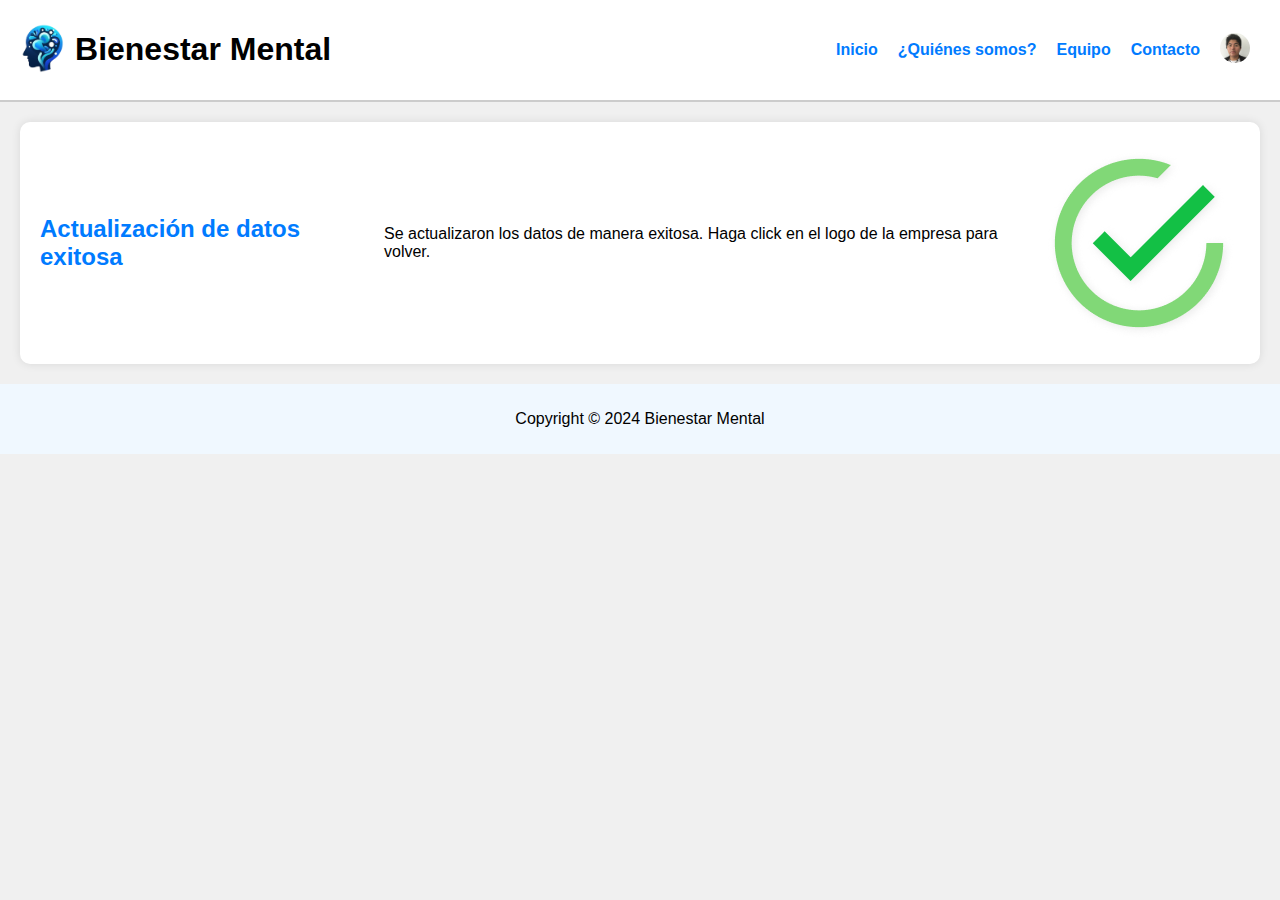
<file: LandingPage/AppBienestarMental/ActualizarDatos.html>
<!DOCTYPE html>
<html>
<head>
    <meta charset="UTF-8">
    <title>Confirmación - Bienestar Mental</title>
    <link rel="stylesheet" href="../css/StyleActualizarDatos.css">
</head>
<body>
    <header>
        <div class="logo">
            <a href="IniciarSesion-Usuario.html">
                <img src="../img/Branding.jpg" alt="Logo de Bienestar Mental">
            </a>
            <h1>Bienestar Mental</h1>
        </div>
        <nav>
            <ul>
                <li><a href="../index.html">Inicio</a></li>
                <li><a href="../index.html">¿Quiénes somos?</a></li>
                <li><a href="../index.html #Equipo">Equipo</a></li>
                <li><a href="../index.html #Contacto">Contacto</a></li>
                <li><a href="MiPerfil.html"><img src="../img/Gustavo.jpg" alt="Mi Perfil" class="FotoPerfil"></a></li>
            </ul>
        </nav>
    </header>
    <main>
        <section class="ActualizarDatos">
            <h2>Actualización de datos exitosa</h2>
            <p>Se actualizaron los datos de manera exitosa. Haga click en el logo de la empresa para volver. </p>
            <img src="../img/check.jpg" alt="Equipo de trabajo">
        </section>
    </main>
    <footer>
        <p>Copyright &copy; 2024 Bienestar Mental</p>
    </footer>
</body>
</html>
</file>
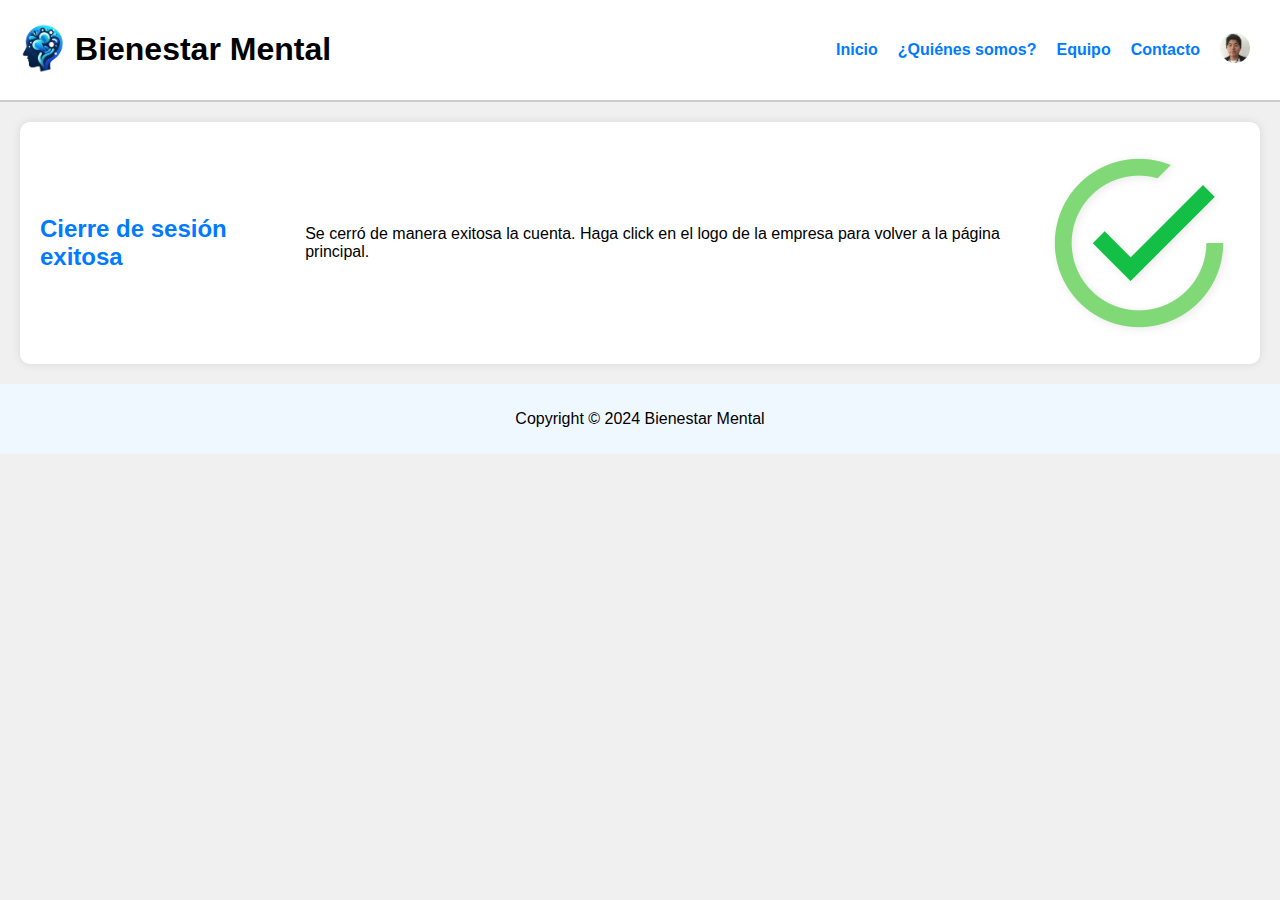
<file: LandingPage/AppBienestarMental/CerrarSesion.html>
<!DOCTYPE html>
<html>
<head>
    <meta charset="UTF-8">
    <title>Confirmación - Bienestar Mental</title>
    <link rel="stylesheet" href="../css/StyleCerrarSesion.css">
</head>
<body>
    <header>
        <div class="logo">
            <a href="IniciarSesion-Usuario.html">
                <img src="../img/Branding.jpg" alt="Logo de Bienestar Mental">
            </a>
            <h1>Bienestar Mental</h1>
        </div>
        <nav>
            <ul>
                <li><a href="../index.html">Inicio</a></li>
                <li><a href="../index.html">¿Quiénes somos?</a></li>
                <li><a href="../index.html #Equipo">Equipo</a></li>
                <li><a href="../index.html #Contacto">Contacto</a></li>
                <li><a href="MiPerfil.html"><img src="../img/Gustavo.jpg" alt="Mi Perfil" class="FotoPerfil"></a></li>
            </ul>
        </nav>
    </header>
    <main>
        <section class="CierreExitoso">
            <h2> Cierre de sesión exitosa</h2>
            <p>Se cerró de manera exitosa la cuenta. Haga click en el logo de la empresa para volver a la página principal. </p>
            <img src="../img/check.jpg" alt="Equipo de trabajo">
        </section>
    </main>
    <footer>
        <p>Copyright &copy; 2024 Bienestar Mental</p>
    </footer>
</body>
</html>
</file>
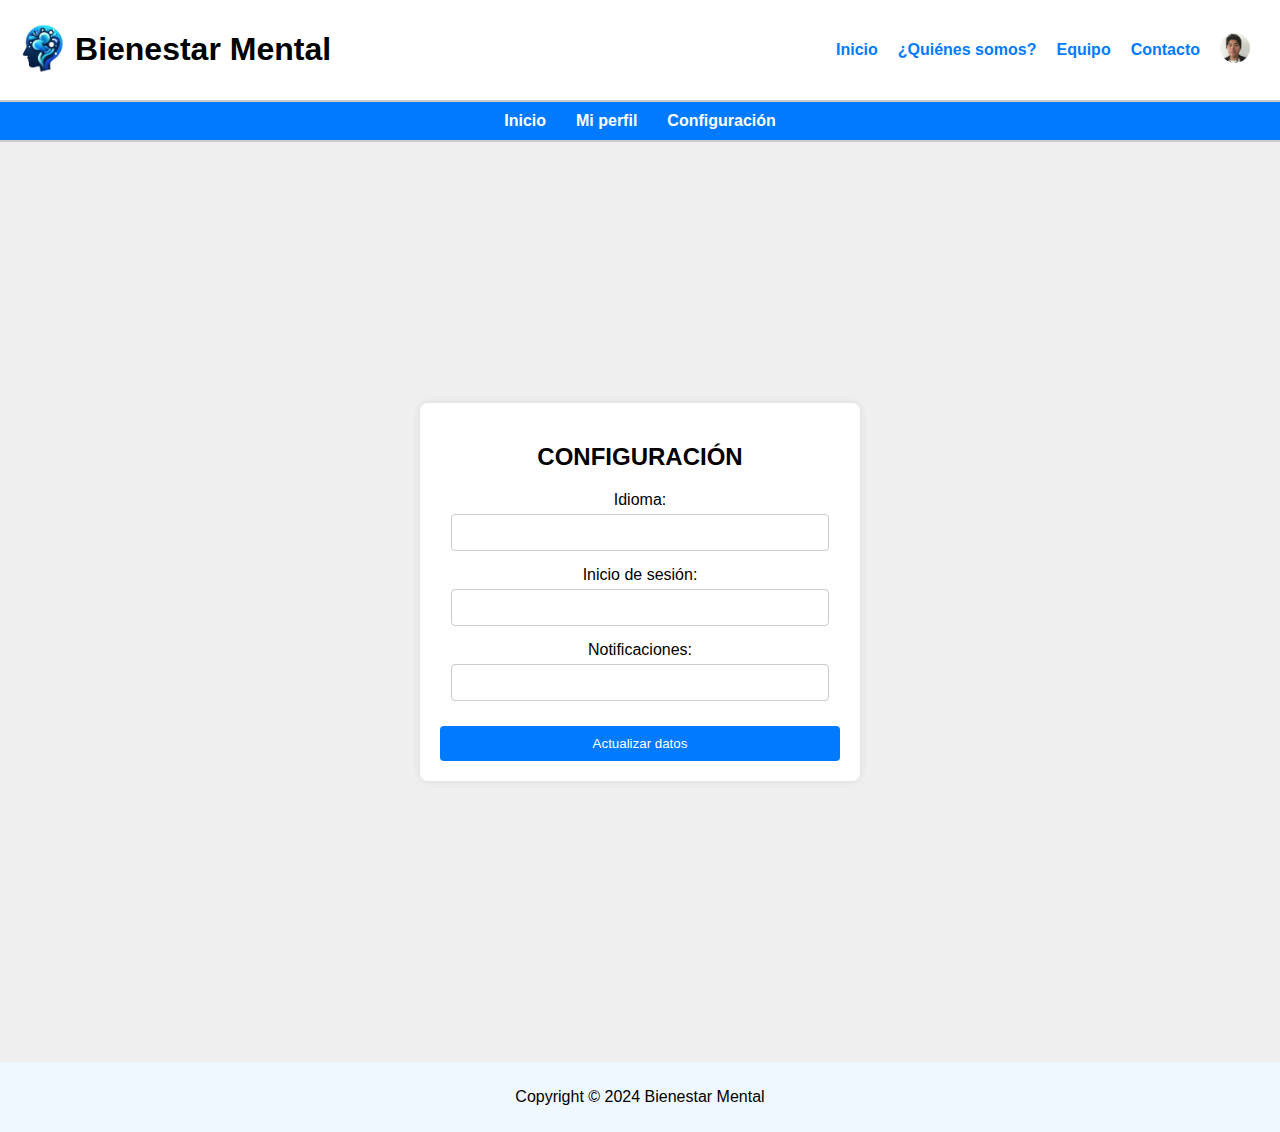
<file: LandingPage/AppBienestarMental/Configuracion.html>
<!DOCTYPE html>
<html>
<head>
    <meta charset="UTF-8">
    <title>Configuración - Bienestar Mental</title>
    <link rel="stylesheet" href="../css/StyleConfiguracion.css">
</head>
<body>
    <header>
        <div class="logo">
            <a href="IniciarSesion-Usuario.html">
                <img src="../img/Branding.jpg" alt="Logo de Bienestar Mental">
            </a>
            <h1>Bienestar Mental</h1>
        </div>
        <nav>
            <ul>
                <li><a href="../index.html">Inicio</a></li>
                <li><a href="../index.html">¿Quiénes somos?</a></li>
                <li><a href="../index.html #Equipo">Equipo</a></li>
                <li><a href="../index.html #Contacto">Contacto</a></li>
                <li><a href="MiPerfil.html"><img src="../img/Gustavo.jpg" alt="Mi Perfil" class="FotoPerfil"></a></li>
            </ul>
        </nav>
    </header>
    <div class="OpcionesCuadro">
        <a href="IniciarSesion-Usuario.html" class="opcion">Inicio</a>
        <a href="MiPerfil.html" class="opcion">Mi perfil</a>
        <a href=".Configuracion.html" class="opcion">Configuración</a>
    </div>
    <main>
        <div class="Diseño">
            <div class="DiseñoCuadro">
                <h2>CONFIGURACIÓN</h2>
                <form action="ActualizarDatos.html" method="get">
                    <div class="DiseñoCuadroInformacion">
                        <label for="Idioma">Idioma:</label>
                        <input type="text" id="idioma" name="idioma">
                    </div>
                    <div class="DiseñoCuadroInformacion">
                        <label for="Inicio de sesión">Inicio de sesión:</label>
                        <input type="text" id="Inicio de sesión" name="Inicio de sesión">
                    </div>
                    <div class="DiseñoCuadroInformacion">
                        <label for="Notificaciones">Notificaciones:</label>
                        <input type="text" id="Notificaciones" name="Notificaciones">
                    </div>
                    <input type="submit" value="Actualizar datos" class="Boton">
                </form>
            </div>
        </div>
    </main>
    <footer>
        <p>Copyright &copy; 2024 Bienestar Mental</p>
    </footer>
</body>
</html>
</file>
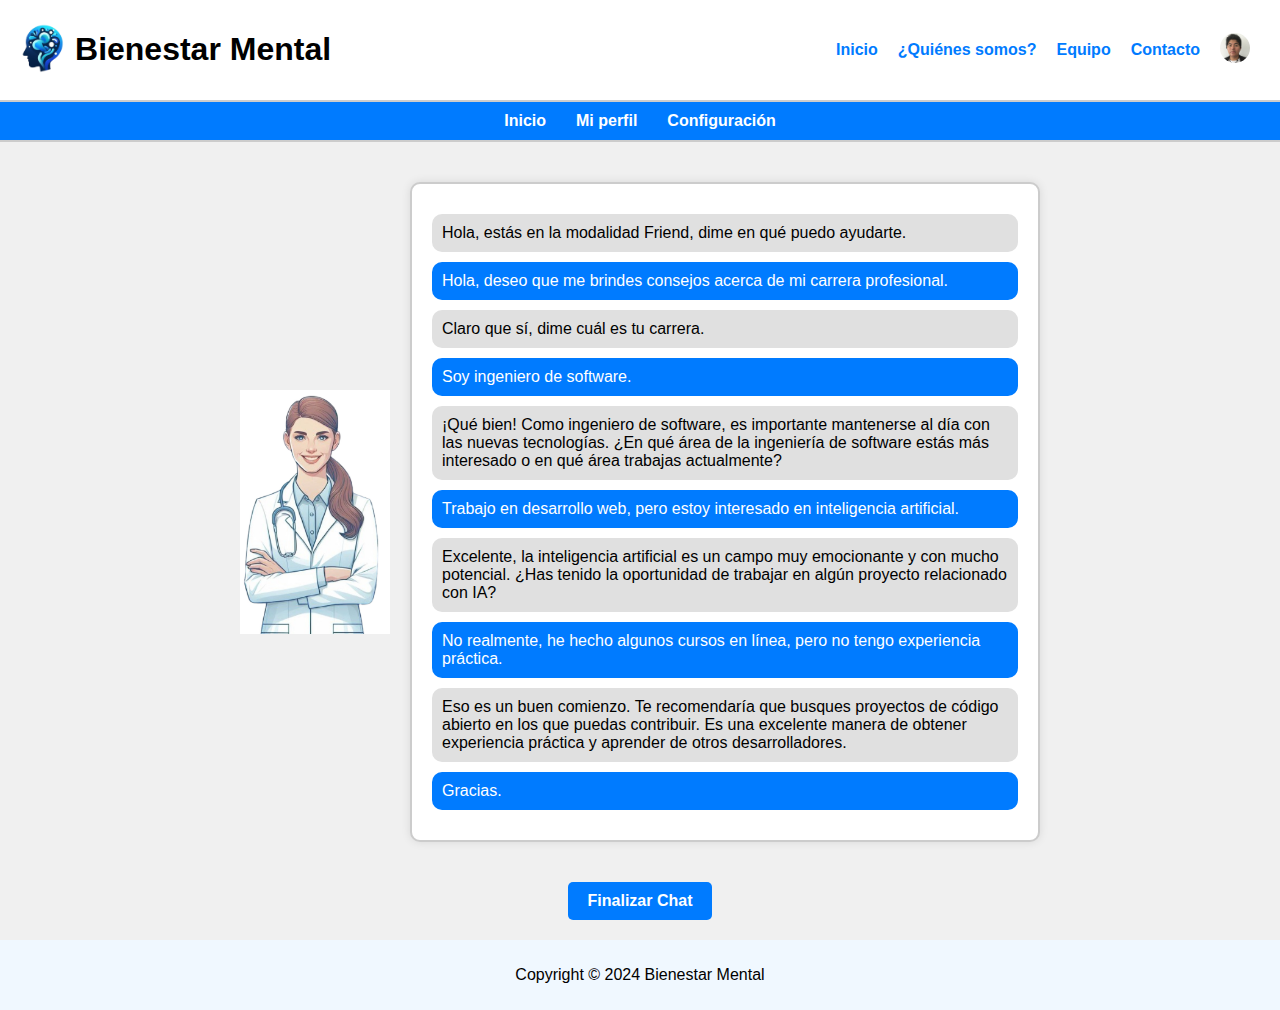
<file: LandingPage/AppBienestarMental/Eleccion-Friend.html>
<!DOCTYPE html>
<html>
<head>
    <meta charset="UTF-8">
    <title>Elección Friend - Bienestar Mental</title>
    <link rel="stylesheet" href="../css/StyleEleccionFriend.css">
</head>
<body>
    <header>
        <div class="logo">
            <a href="IniciarSesion-Usuario.html">
                <img src="../img/Branding.jpg" alt="Logo de Bienestar Mental">
            </a>
            <h1>Bienestar Mental</h1>
        </div>
        <nav>
            <ul>
                <li><a href="../index.html">Inicio</a></li>
                <li><a href="../index.html">¿Quiénes somos?</a></li>
                <li><a href="../index.html #Equipo">Equipo</a></li>
                <li><a href="../index.html #Contacto">Contacto</a></li>
                <li><a href="MiPerfil.html"><img src="../img/Gustavo.jpg" alt="Mi Perfil" class="FotoPerfil"></a></li>
            </ul>
        </nav>
    </header>
    <div class="OpcionesCuadro">
        <a href="IniciarSesion-Usuario.html" class="opcion">Inicio</a>
        <a href="MiPerfil.html" class="opcion">Mi perfil</a>
        <a href="Configuracion.html" class="opcion">Configuración</a>
    </div>
    <div class="ChatCuadro">
        <img src="../img/PsicologaSinMensaje.jpg" alt="Psicologa" class="PsicologaImagen">
        <div class="Chat">
            <div class="Mensajes Psicologa">Hola, estás en la modalidad Friend, dime en qué puedo ayudarte.</div>
            <div class="Mensajes Usuario">Hola, deseo que me brindes consejos acerca de mi carrera profesional.</div>
            <div class="Mensajes Psicologa">Claro que sí, dime cuál es tu carrera.</div>
            <div class="Mensajes Usuario">Soy ingeniero de software.</div>
            <div class="Mensajes Psicologa">¡Qué bien! Como ingeniero de software, es importante mantenerse al día con las nuevas tecnologías. ¿En qué área de la ingeniería de software estás más interesado o en qué área trabajas actualmente?</div>
            <div class="Mensajes Usuario">Trabajo en desarrollo web, pero estoy interesado en inteligencia artificial.</div>
            <div class="Mensajes Psicologa">Excelente, la inteligencia artificial es un campo muy emocionante y con mucho potencial. ¿Has tenido la oportunidad de trabajar en algún proyecto relacionado con IA?</div>
            <div class="Mensajes Usuario">No realmente, he hecho algunos cursos en línea, pero no tengo experiencia práctica.</div>
            <div class="Mensajes Psicologa">Eso es un buen comienzo. Te recomendaría que busques proyectos de código abierto en los que puedas contribuir. Es una excelente manera de obtener experiencia práctica y aprender de otros desarrolladores.</div>
            <div class="Mensajes Usuario">Gracias.</div>
        </div>
    </div>
    <a href="IniciarSesion-Usuario.html" class="Finalizar">Finalizar Chat</a>
    <footer>
        <p>Copyright &copy; 2024 Bienestar Mental</p>
    </footer>
</body>
</html>
</file>
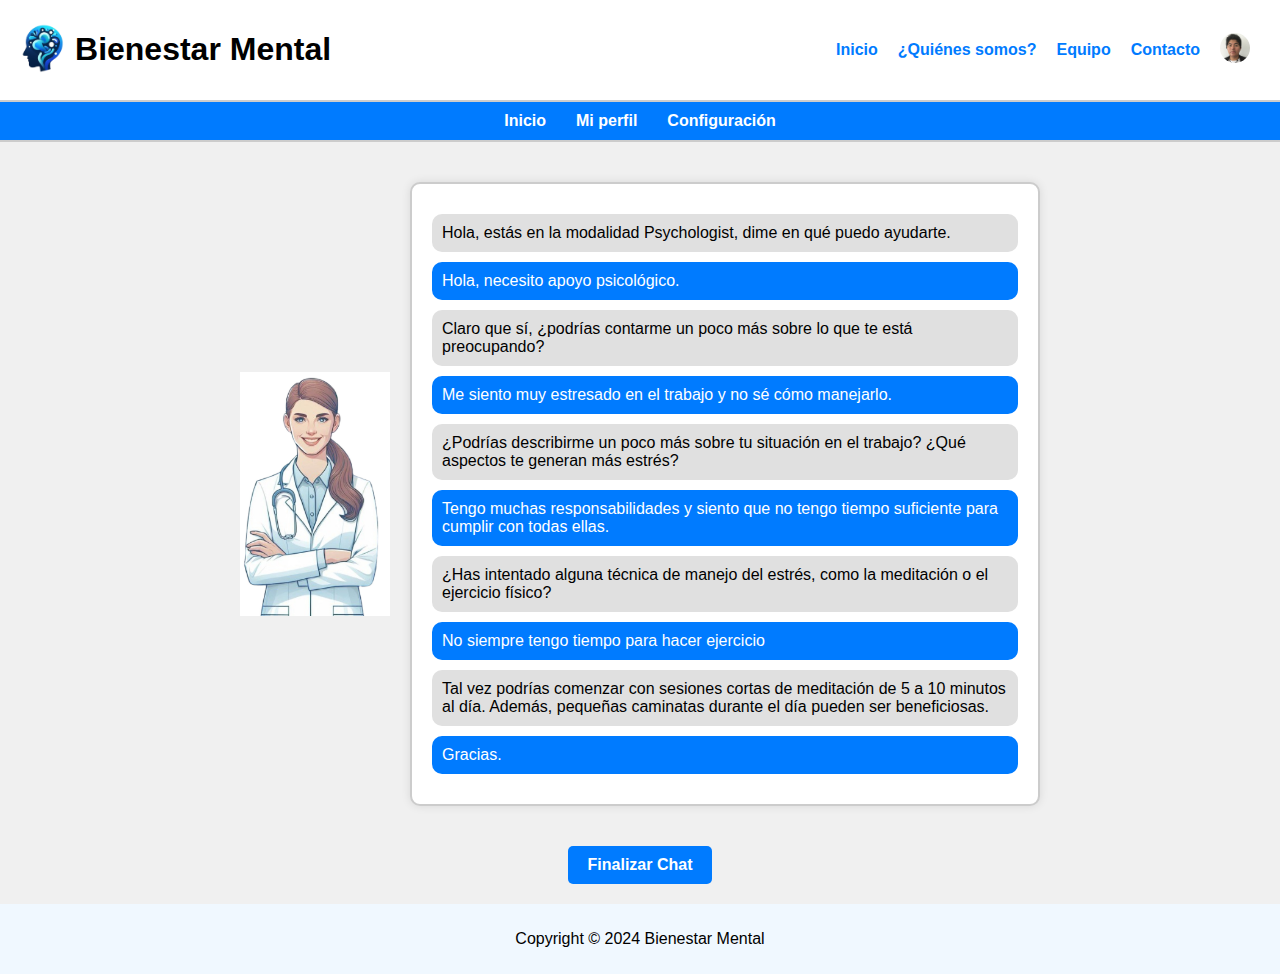
<file: LandingPage/AppBienestarMental/Eleccion-Psychologist.html>
<!DOCTYPE html>
<html>
<head>
    <meta charset="UTF-8">
    <title>Elección Psychologist - Bienestar Mental</title>
    <link rel="stylesheet" href="../css/StylePsychologist.css">
</head>
<body>
    <header>
        <div class="logo">
            <a href="IniciarSesion-Usuario.html">
                <img src="../img/Branding.jpg" alt="Logo de Bienestar Mental">
            </a>
            <h1>Bienestar Mental</h1>
        </div>
        <nav>
            <ul>
                <li><a href="../index.html">Inicio</a></li>
                <li><a href="../index.html">¿Quiénes somos?</a></li>
                <li><a href="../index.html #Equipo">Equipo</a></li>
                <li><a href="../index.html #Contacto">Contacto</a></li>
                <li><a href="MiPerfil.html"><img src="../img/Gustavo.jpg" alt="Mi Perfil" class="FotoPerfil"></a></li>
            </ul>
        </nav>
    </header>
    <div class="OpcionesCuadro">
        <a href="IniciarSesion-Usuario.html" class="opcion">Inicio</a>
        <a href="MiPerfil.html" class="opcion">Mi perfil</a>
        <a href="Configuracion.html" class="opcion">Configuración</a>
    </div>
    <div class="ChatCuadro">
        <img src="../img/PsicologaSinMensaje.jpg" alt="Psicologa" class="PsicologaImagen">
        <div class="Chat">
            <div class="Mensajes Psicologa">Hola, estás en la modalidad Psychologist, dime en qué puedo ayudarte.</div>
            <div class="Mensajes Usuario">Hola, necesito apoyo psicológico.</div>
            <div class="Mensajes Psicologa">Claro que sí, ¿podrías contarme un poco más sobre lo que te está preocupando?</div>
            <div class="Mensajes Usuario">Me siento muy estresado en el trabajo y no sé cómo manejarlo.</div>
            <div class="Mensajes Psicologa">¿Podrías describirme un poco más sobre tu situación en el trabajo? ¿Qué aspectos te generan más estrés?</div>
            <div class="Mensajes Usuario">Tengo muchas responsabilidades y siento que no tengo tiempo suficiente para cumplir con todas ellas.</div>
            <div class="Mensajes Psicologa">¿Has intentado alguna técnica de manejo del estrés, como la meditación o el ejercicio físico?</div>
            <div class="Mensajes Usuario">No siempre tengo tiempo para hacer ejercicio</div>
            <div class="Mensajes Psicologa">Tal vez podrías comenzar con sesiones cortas de meditación de 5 a 10 minutos al día. Además, pequeñas caminatas durante el día pueden ser beneficiosas.</div>
            <div class="Mensajes Usuario">Gracias.</div>
        </div>
    </div>
    <a href="IniciarSesion-Usuario.html" class="Finalizar">Finalizar Chat</a>
    <footer>
        <p>Copyright &copy; 2024 Bienestar Mental</p>
    </footer>
</body>
</html>
</file>
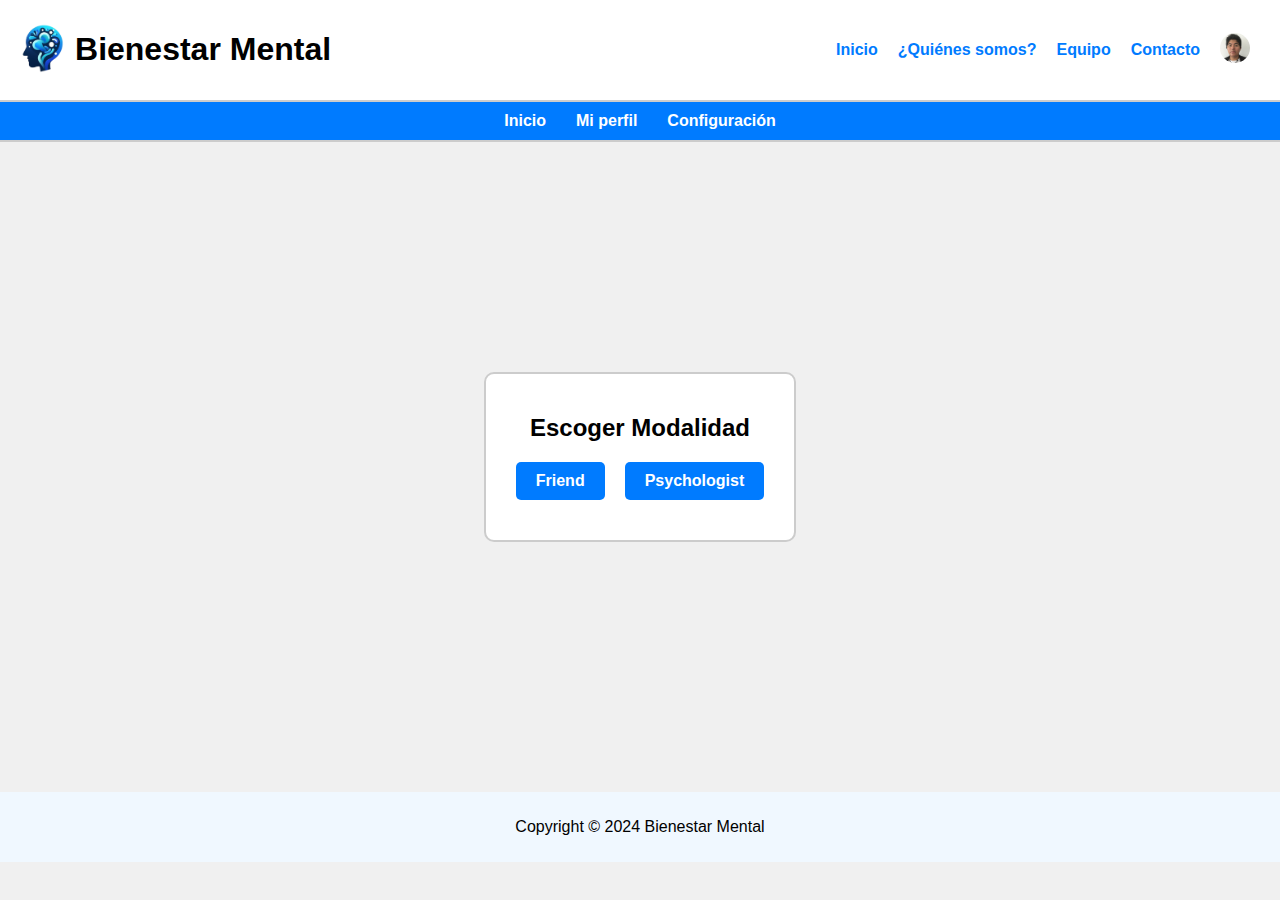
<file: LandingPage/AppBienestarMental/Eleccion.html>
<!DOCTYPE html>
<html>
<head>
    <meta charset="UTF-8">
    <title>Elección - Bienestar Mental</title>
    <link rel="stylesheet" href="../css/StyleEleccion.css">
</head>
<body>
    <header>
        <div class="logo">
            <a href="IniciarSesion-Usuario.html">
                <img src="../img/Branding.jpg" alt="Logo de Bienestar Mental">
            </a>
            <h1>Bienestar Mental</h1>
        </div>
        <nav>
            <ul>
                <li><a href="../index.html">Inicio</a></li>
                <li><a href="../index.html">¿Quiénes somos?</a></li>
                <li><a href="../index.html #Equipo">Equipo</a></li>
                <li><a href="../index.html #Contacto">Contacto</a></li>
                <li><a href="MiPerfil.html"><img src="../img/Gustavo.jpg" alt="Mi Perfil" class="FotoPerfil"></a></li>
            </ul>
        </nav>
    </header>
    <div class="OpcionesCuadro">
        <a href="IniciarSesion-Usuario.html" class="opcion">Inicio</a>
        <a href="MiPerfil.html" class="opcion">Mi perfil</a>
        <a href="Configuracion.html" class="opcion">Configuración</a>
    </div>
    <div class="Diseño">
        <div class="DiseñoCuadro">
            <h2>Escoger Modalidad</h2>
            <div class="ModalidadOpciones">
                <a href="Eleccion-Friend.html" class="ModalidadOpcion">Friend</a>
                <a href="Eleccion-Psychologist.html" class="ModalidadOpcion">Psychologist</a>
            </div>
        </div>
    </div>
    <footer>
        <p>Copyright &copy; 2024 Bienestar Mental</p>
    </footer>
</body>
</html>
</file>
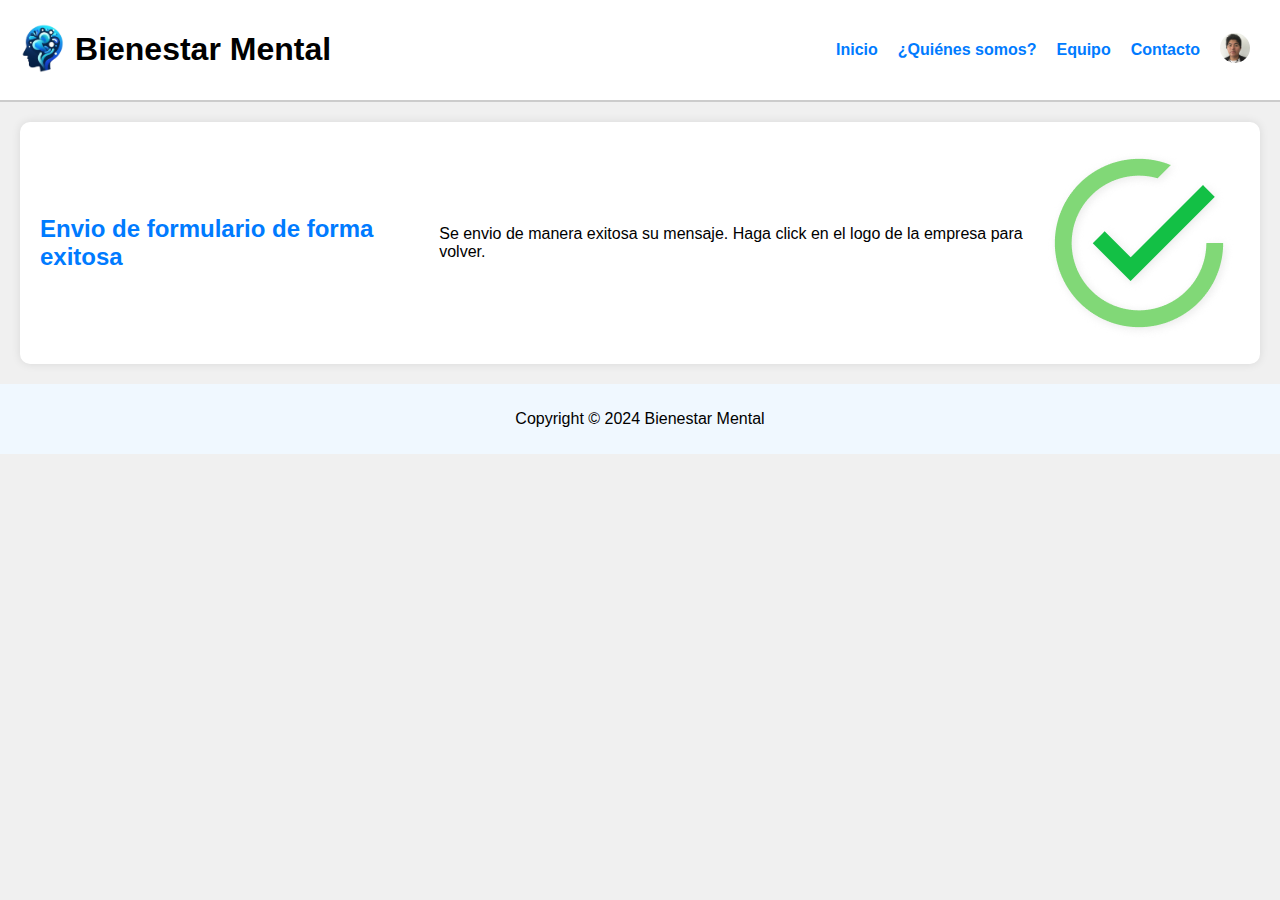
<file: LandingPage/AppBienestarMental/Form.html>
<!DOCTYPE html>
<html>
<head>
    <meta charset="UTF-8">
    <title>Confirmación - Bienestar Mental</title>
    <link rel="stylesheet" href="../css/StyleActualizarDatos.css">
</head>
<body>
    <header>
        <div class="logo">
            <a href="IniciarSesion-Usuario.html">
                <img src="../img/Branding.jpg" alt="Logo de Bienestar Mental">
            </a>
            <h1>Bienestar Mental</h1>
        </div>
        <nav>
            <ul>
                <li><a href="../index.html">Inicio</a></li>
                <li><a href="../index.html">¿Quiénes somos?</a></li>
                <li><a href="../index.html #Equipo">Equipo</a></li>
                <li><a href="../index.html #Contacto">Contacto</a></li>
                <li><a href="MiPerfil.html"><img src="../img/Gustavo.jpg" alt="Mi Perfil" class="FotoPerfil"></a></li>
            </ul>
        </nav>
    </header>
    <main>
        <section class="ActualizarDatos">
            <h2>Envio de formulario de forma exitosa</h2>
            <p>Se envio de manera exitosa su mensaje. Haga click en el logo de la empresa para volver. </p>
            <img src="../img/check.jpg" alt="Equipo de trabajo">
        </section>
    </main>
    <footer>
        <p>Copyright &copy; 2024 Bienestar Mental</p>
    </footer>
</body>
</html>
</file>
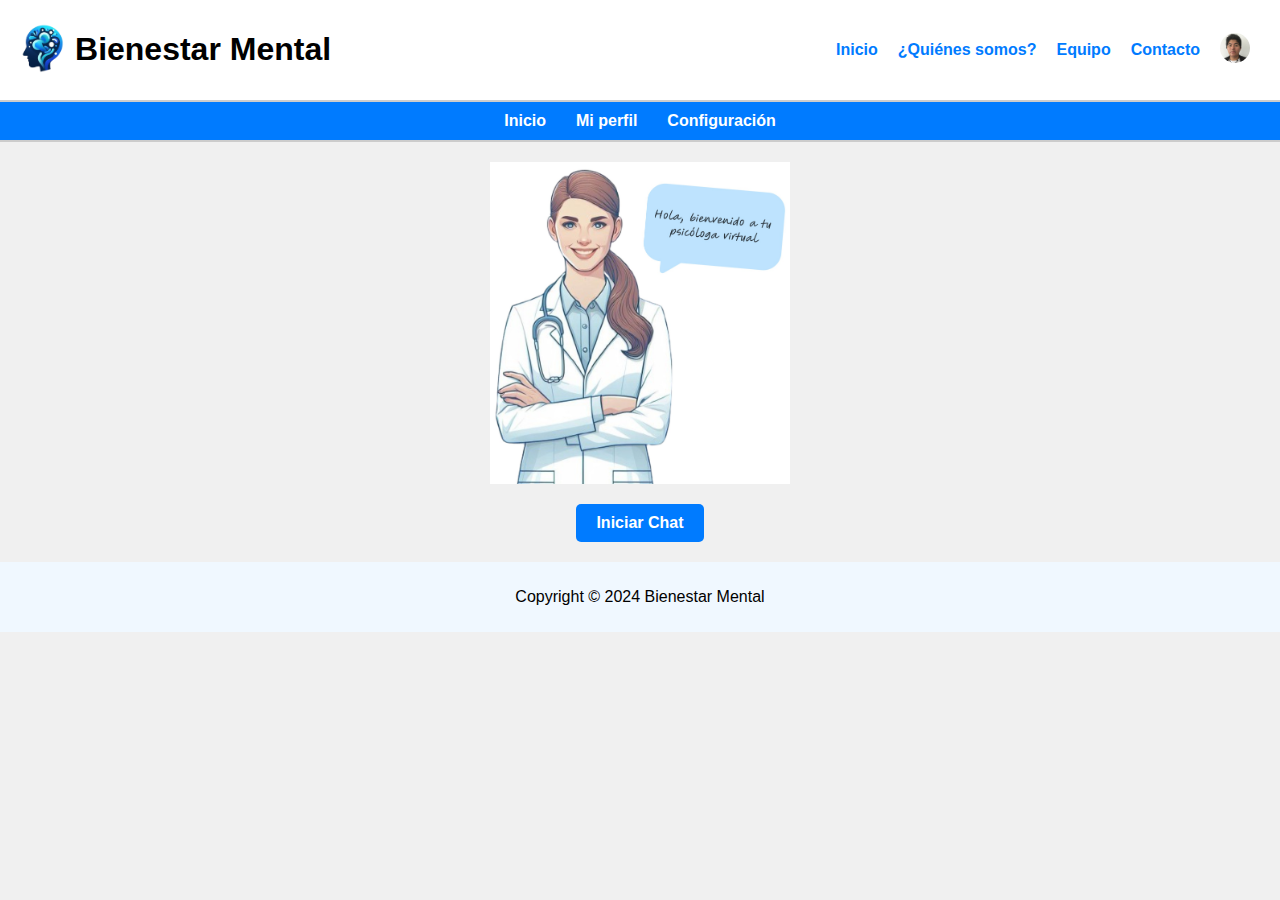
<file: LandingPage/AppBienestarMental/IniciarSesion-Usuario.html>
<!DOCTYPE html>
<html>
<head>
    <meta charset="UTF-8">
    <title>Iniciar Chat - Bienestar Mental</title>
    <link rel="stylesheet" href="../css/StyleIniciarSesion-Usuario.css">
</head>
<body>
    <header>
        <div class="logo">
            <a href="IniciarSesion-Usuario.html">
                <img src="../img/Branding.jpg" alt="Logo de Bienestar Mental">
            </a>
            <h1>Bienestar Mental</h1>
        </div>
        <nav>
            <ul>
                <li><a href="../index.html">Inicio</a></li>
                <li><a href="../index.html">¿Quiénes somos?</a></li>
                <li><a href="../index.html #Equipo">Equipo</a></li>
                <li><a href="../index.html #Contacto">Contacto</a></li>
                <li><a href="MiPerfil.html"><img src="../img/Gustavo.jpg" alt="Mi Perfil" class="FotoPerfil"></a></li>
            </ul>
        </nav>
    </header>
    <div class="OpcionesCuadro">
        <a href="IniciarSesion-Usuario.html" class="opcion">Inicio</a>
        <a href="MiPerfil.html" class="opcion">Mi perfil</a>
        <a href="Configuracion.html" class="opcion">Configuración</a>
    </div>
    <div class="Contenido">
        <img src="../img/PsicologaConMensaje.jpg" alt="PsicologaConMensaje" class="Psicologa">
        <a href="Eleccion.html" class="Boton">Iniciar Chat</a>
    </div>
    <footer>
        <p>Copyright &copy; 2024 Bienestar Mental</p>
    </footer>
</body>
</html>
</file>
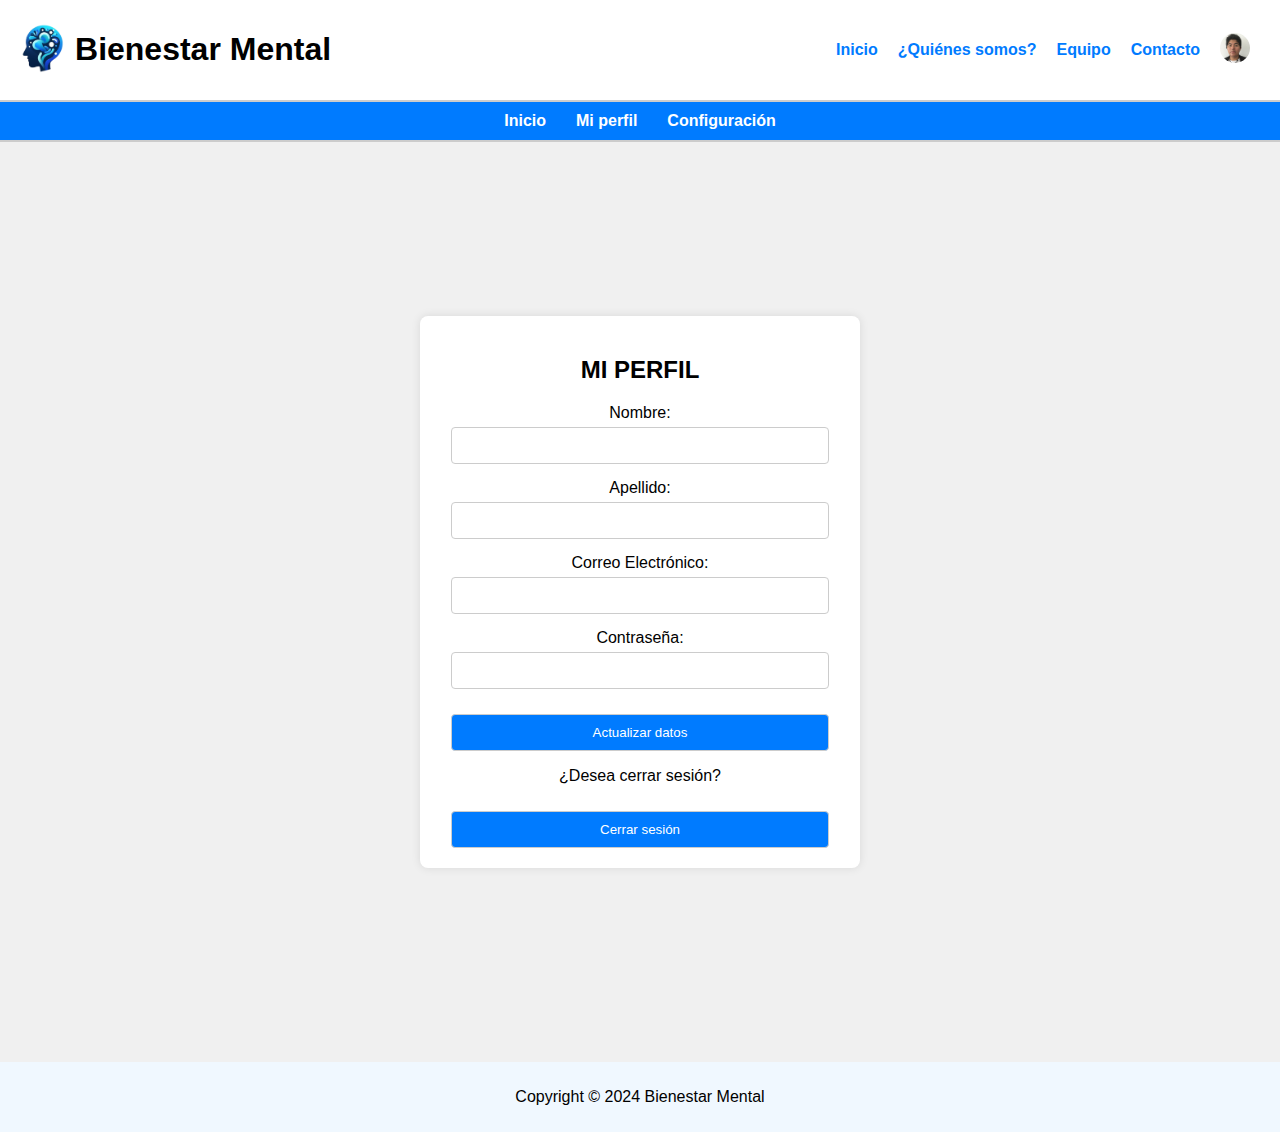
<file: LandingPage/AppBienestarMental/MiPerfil.html>
<!DOCTYPE html>
<html>
<head>
    <meta charset="UTF-8">
    <title>Mi Perfil - Bienestar Mental</title>
    <link rel="stylesheet" href="../css/StyleMiPerfil.css">
</head>
<body>
    <header>
        <div class="logo">
            <a href="IniciarSesion-Usuario.html">
                <img src="../img/Branding.jpg" alt="Logo de Bienestar Mental">
            </a>
            <h1>Bienestar Mental</h1>
        </div>
        <nav>
            <ul>
                <li><a href="../index.html">Inicio</a></li>
                <li><a href="../index.html">¿Quiénes somos?</a></li>
                <li><a href="../index.html #Equipo">Equipo</a></li>
                <li><a href="../index.html #Contacto">Contacto</a></li>
                <li><a href="MiPerfil.html"><img src="../img/Gustavo.jpg" alt="Mi Perfil" class="FotoPerfil"></a></li>
            </ul>
        </nav>
    </header>
    <div class="OpcionesCuadro">
        <a href="IniciarSesion-Usuario.html" class="opcion">Inicio</a>
        <a href="MiPerfil.html" class="opcion">Mi perfil</a>
        <a href="Configuracion.html" class="opcion">Configuración</a>
    </div>
    <main>
        <div class="Diseño">
            <div class="DiseñoCuadro">
                <h2>MI PERFIL</h2>
                <form action="ActualizarDatos.html" method="get">
                    <div class="DiseñoCuadroInformacion">
                        <label for="nombre">Nombre:</label>
                        <input type="text" id="nombre" name="nombre">
                    </div>
                    <div class="DiseñoCuadroInformacion">
                        <label for="apellido">Apellido:</label>
                        <input type="text" id="apellido" name="apellido">
                    </div>
                    <div class="DiseñoCuadroInformacion">
                        <label for="email">Correo Electrónico:</label>
                        <input type="email" id="email" name="email">
                    </div>
                    <div class="DiseñoCuadroInformacion">
                        <label for="password">Contraseña:</label>
                        <input type="password" id="password" name="password">
                    </div>
                    <input type="submit" value="Actualizar datos" class="Boton">
                </form>
                <div class="DiseñoCuadroCerrarSesion">
                    <p>¿Desea cerrar sesión?</p>
                    <form action="CerrarSesion.html" method="get">
                        <input type="submit" value="Cerrar sesión" class="Boton">
                    </form>
                </div>
            </div>
        </div>
    </main>
    <footer>
        <p>Copyright &copy; 2024 Bienestar Mental</p>
    </footer>
</body>
</html>
</file>
<file: LandingPage/css/StyleActualizarDatos.css>
body {
    font-family: Arial, sans-serif;
    margin: 0;
    padding: 0;
    box-sizing: border-box;
    background-color: #f0f0f0;
}

header {
    display: flex;
    justify-content: space-between;
    align-items: center;
    background-color: #ffffff;
    padding: 10px 20px;
    border-bottom: 2px solid #ccc;
}

header .logo {
    display: flex;
    align-items: center;
}

header .logo img {
    height: 50px;
    margin-right: 10px;
}

header nav ul {
    list-style: none;
    display: flex;
    margin: 0;
    padding: 0;
    align-items: center;
}

header nav ul li {
    margin: 0 10px;
}

header nav ul li a {
    text-decoration: none;
    color: #007BFF;
    font-weight: bold;
}

header nav ul li a:hover {
    text-decoration: underline;
}

.FotoPerfil {
    height: 30px;
    width: 30px;
    border-radius: 50%;
}

.ActualizarDatos {
    display: flex;
    align-items: center;
    justify-content: space-between;
    padding: 20px;
    background-color: #ffffff;
    margin: 20px;
    border-radius: 10px;
    box-shadow: 0 0 10px rgba(0, 0, 0, 0.1);
}

.ActualizarDatos h2 {
    color: #007BFF;
}

footer {
    background-color: #f0f8ff;
    text-align: center;
    padding: 10px;
    margin-top: 20px;
}
</file>
<file: LandingPage/css/StyleCerrarSesion.css>
body {
    font-family: Arial, sans-serif;
    margin: 0;
    padding: 0;
    box-sizing: border-box;
    background-color: #f0f0f0;
}

header {
    display: flex;
    justify-content: space-between;
    align-items: center;
    background-color: #ffffff;
    padding: 10px 20px;
    border-bottom: 2px solid #ccc;
}

header .logo {
    display: flex;
    align-items: center;
}

header .logo img {
    height: 50px;
    margin-right: 10px;
}

header nav ul {
    list-style: none;
    display: flex;
    margin: 0;
    padding: 0;
    align-items: center;
}

header nav ul li {
    margin: 0 10px;
}

header nav ul li a {
    text-decoration: none;
    color: #007BFF;
    font-weight: bold;
}

header nav ul li a:hover {
    text-decoration: underline;
}

.FotoPerfil {
    height: 30px;
    width: 30px;
    border-radius: 50%;
}

.CierreExitoso {
    display: flex;
    align-items: center;
    justify-content: space-between;
    padding: 20px;
    background-color: #ffffff;
    margin: 20px;
    border-radius: 10px;
    box-shadow: 0 0 10px rgba(0, 0, 0, 0.1);
}

.CierreExitoso h2 {
    color: #007BFF;
}

footer {
    background-color: #f0f8ff;
    text-align: center;
    padding: 10px;
    margin-top: 20px;
}
</file>
<file: LandingPage/css/StyleConfiguracion.css>
body {
    font-family: Arial, sans-serif;
    margin: 0;
    padding: 0;
    box-sizing: border-box;
    background-color: #f0f0f0;
}

header {
    display: flex;
    justify-content: space-between;
    align-items: center;
    background-color: #ffffff;
    padding: 10px 20px;
    border-bottom: 2px solid #ccc;
}

header .logo {
    display: flex;
    align-items: center;
}

header .logo img {
    height: 50px;
    margin-right: 10px;
}

header nav ul {
    list-style: none;
    display: flex;
    margin: 0;
    padding: 0;
    align-items: center;
}

header nav ul li {
    margin: 0 10px;
}

header nav ul li a {
    text-decoration: none;
    color: #007BFF;
    font-weight: bold;
}

header nav ul li a:hover {
    text-decoration: underline;
}

.FotoPerfil {
    height: 30px;
    width: 30px;
    border-radius: 50%;
}

.OpcionesCuadro {
    display: flex;
    justify-content: center;
    background-color:#007BFF;
    padding: 10px;
    border-bottom: 2px solid #ccc;
}

.OpcionesCuadro .opcion {
    margin: 0 15px;
    text-decoration: none;
    color: #fff;
    font-weight: bold;
}

.Diseño {
    display: flex;
    justify-content: center;
    align-items: center;
    height: 100vh;
}

.DiseñoCuadro {
    width: 400px;
    padding: 20px;
    background-color: #fff;
    border-radius: 8px;
    box-shadow: 0 0 10px rgba(0, 0, 0, 0.1);
    text-align: center;
}

.DiseñoCuadro h2 {
    margin-bottom: 20px;
}

.DiseñoCuadroInformacion {
    margin-bottom: 15px;
}

label {
    display: block;
    margin-bottom: 5px;
}

input[type="text"]
{
    width: calc(100% - 22px);
    padding: 10px;
    border: 1px solid #ccc;
    border-radius: 4px;
    box-sizing: border-box;
}

.Boton {
    width: 100%;
    padding: 10px;
    margin-top: 10px;
    background-color: #007bff;
    color: #fff;
    border: none;
    border-radius: 4px;
    cursor: pointer;
}

.Boton:hover {
    background-color: #0056b3;
}

footer {
    background-color: #f0f8ff;
    text-align: center;
    padding: 10px;
    margin-top: 20px;
}
</file>
<file: LandingPage/css/StyleEleccionFriend.css>
body {
    font-family: Arial, sans-serif;
    margin: 0;
    padding: 0;
    box-sizing: border-box;
    background-color: #f0f0f0;
}

header {
    display: flex;
    justify-content: space-between;
    align-items: center;
    background-color: #ffffff;
    padding: 10px 20px;
    border-bottom: 2px solid #ccc;
}

header .logo {
    display: flex;
    align-items: center;
}

header .logo img {
    height: 50px;
    margin-right: 10px;
}

header nav ul {
    list-style: none;
    display: flex;
    margin: 0;
    padding: 0;
    align-items: center;
}

header nav ul li {
    margin: 0 10px;
}

header nav ul li a {
    text-decoration: none;
    color: #007BFF;
    font-weight: bold;
}

header nav ul li a:hover {
    text-decoration: underline;
}

.FotoPerfil {
    height: 30px;
    width: 30px;
    border-radius: 50%;
}

.OpcionesCuadro {
    display: flex;
    justify-content: center;
    background-color: #007BFF;
    padding: 10px;
    border-bottom: 2px solid #ccc;
}

.OpcionesCuadro .opcion {
    margin: 0 15px;
    text-decoration: none;
    color: #fff;
    font-weight: bold;
}

.ChatCuadro {
    display: flex;
    justify-content: center;
    align-items: flex-start;
    padding: 20px;
    max-width: 800px;
    margin: 20px auto;
}

.PsicologaImagen {
    width: 150px;
    margin-right: 20px;
    flex-shrink: 0;
    align-self: center;
}

.Chat {
    background-color: #ffffff;
    padding: 20px;
    border: 2px solid #ccc;
    border-radius: 10px;
    box-shadow: 0 0 10px rgba(0, 0, 0, 0.1);
    width: 100%;
}

.Mensajes {
    margin: 10px 0;
    padding: 10px;
    border-radius: 10px;
}

.Psicologa {
    background-color: #e0e0e0;
    align-self: flex-start;
}

.Usuario {
    background-color: #007BFF;
    color: white;
    align-self: flex-end;
}

.Finalizar {
    display: block;
    padding: 10px 20px;
    background-color: #007BFF;
    color: white;
    border: none;
    border-radius: 5px;
    font-weight: bold;
    cursor: pointer;
    text-align: center;
    text-decoration: none;
    margin: 20px auto;
    width: fit-content;
}

.Finalizar:hover {
    background-color: #0056b3;
}

footer {
    background-color: #f0f8ff;
    text-align: center;
    padding: 10px;
    margin-top: 20px;
}
</file>
<file: LandingPage/css/StylePsychologist.css>
body {
    font-family: Arial, sans-serif;
    margin: 0;
    padding: 0;
    box-sizing: border-box;
    background-color: #f0f0f0;
}

header {
    display: flex;
    justify-content: space-between;
    align-items: center;
    background-color: #ffffff;
    padding: 10px 20px;
    border-bottom: 2px solid #ccc;
}

header .logo {
    display: flex;
    align-items: center;
}

header .logo img {
    height: 50px;
    margin-right: 10px;
}

header nav ul {
    list-style: none;
    display: flex;
    margin: 0;
    padding: 0;
    align-items: center;
}

header nav ul li {
    margin: 0 10px;
}

header nav ul li a {
    text-decoration: none;
    color: #007BFF;
    font-weight: bold;
}

header nav ul li a:hover {
    text-decoration: underline;
}

.FotoPerfil {
    height: 30px;
    width: 30px;
    border-radius: 50%;
}

.OpcionesCuadro {
    display: flex;
    justify-content: center;
    background-color: #007BFF;
    padding: 10px;
    border-bottom: 2px solid #ccc;
}

.OpcionesCuadro .opcion {
    margin: 0 15px;
    text-decoration: none;
    color: #fff;
    font-weight: bold;
}

.ChatCuadro {
    display: flex;
    justify-content: center;
    align-items: flex-start;
    padding: 20px;
    max-width: 800px;
    margin: 20px auto;
}

.PsicologaImagen {
    width: 150px;
    margin-right: 20px;
    flex-shrink: 0;
    align-self: center;
}

.Chat {
    background-color: #ffffff;
    padding: 20px;
    border: 2px solid #ccc;
    border-radius: 10px;
    box-shadow: 0 0 10px rgba(0, 0, 0, 0.1);
    width: 100%;
}

.Mensajes {
    margin: 10px 0;
    padding: 10px;
    border-radius: 10px;
}

.Psicologa {
    background-color: #e0e0e0;
    align-self: flex-start;
}

.Usuario {
    background-color: #007BFF;
    color: white;
    align-self: flex-end;
}

.Finalizar {
    display: block;
    padding: 10px 20px;
    background-color: #007BFF;
    color: white;
    border: none;
    border-radius: 5px;
    font-weight: bold;
    cursor: pointer;
    text-align: center;
    text-decoration: none;
    margin: 20px auto;
    width: fit-content;
}

.Finalizar:hover {
    background-color: #0056b3;
}

footer {
    background-color: #f0f8ff;
    text-align: center;
    padding: 10px;
    margin-top: 20px;
}
</file>
<file: LandingPage/css/StyleEleccion.css>
body {
    font-family: Arial, sans-serif;
    margin: 0;
    padding: 0;
    box-sizing: border-box;
    background-color: #f0f0f0;
}

header {
    display: flex;
    justify-content: space-between;
    align-items: center;
    background-color: #ffffff;
    padding: 10px 20px;
    border-bottom: 2px solid #ccc;
}

header .logo {
    display: flex;
    align-items: center;
}

header .logo img {
    height: 50px;
    margin-right: 10px;
}

header nav ul {
    list-style: none;
    display: flex;
    margin: 0;
    padding: 0;
    align-items: center;
}

header nav ul li {
    margin: 0 10px;
}

header nav ul li a {
    text-decoration: none;
    color: #007BFF;
    font-weight: bold;
}

header nav ul li a:hover {
    text-decoration: underline;
}

.FotoPerfil {
    height: 30px;
    width: 30px;
    border-radius: 50%;
}

.OpcionesCuadro {
    display: flex;
    justify-content: center;
    background-color: #007BFF;
    padding: 10px;
    border-bottom: 2px solid #ccc;
}

.OpcionesCuadro .opcion {
    margin: 0 15px;
    text-decoration: none;
    color: #fff;
    font-weight: bold;
}

.Diseño {
    display: flex;
    justify-content: center;
    align-items: center;
    height: 70vh;
}

.DiseñoCuadro {
    background-color: #ffffff;
    padding: 20px;
    border: 2px solid #cccccc;
    border-radius: 10px;
    text-align: center;
}

.DiseñoCuadro h2 {
    margin-bottom: 20px;
}

.ModalidadOpciones {
    display: flex;
    justify-content: space-around;
    margin-bottom: 20px;
}

.ModalidadOpcion {
    display: block;
    padding: 10px 20px;
    background-color: #007BFF;
    color: white;
    text-decoration: none;
    border-radius: 5px;
    font-weight: bold;
    margin: 0 10px;
}

.ModalidadOpcion:hover {
    background-color: #0056b3;
}

footer {
    background-color: #f0f8ff;
    text-align: center;
    padding: 10px;
    margin-top: 20px;
}
</file>
<file: LandingPage/css/StyleIniciarSesion-Usuario.css>
body {
    font-family: Arial, sans-serif;
    margin: 0;
    padding: 0;
    box-sizing: border-box;
    background-color: #f0f0f0;
}

header {
    display: flex;
    justify-content: space-between;
    align-items: center;
    background-color: #ffffff;
    padding: 10px 20px;
    border-bottom: 2px solid #ccc;
}

header .logo {
    display: flex;
    align-items: center;
}

header .logo img {
    height: 50px;
    margin-right: 10px;
}

header nav ul {
    list-style: none;
    display: flex;
    margin: 0;
    padding: 0;
    align-items: center;
}

header nav ul li {
    margin: 0 10px;
}

header nav ul li a {
    text-decoration: none;
    color: #007BFF;
    font-weight: bold;
}

header nav ul li a:hover {
    text-decoration: underline;
}

.FotoPerfil {
    height: 30px;
    width: 30px;
    border-radius: 50%;
}

.OpcionesCuadro {
    display: flex;
    justify-content: center;
    background-color: #007BFF;
    padding: 10px;
    border-bottom: 2px solid #ccc;
}

.OpcionesCuadro .opcion {
    margin: 0 15px;
    text-decoration: none;
    color: #fff;
    font-weight: bold;
}

.Contenido {
    display: flex;
    flex-direction: column;
    align-items: center;
    margin-top: 20px;
}

.Psicologa {
    width: 300px;
    height: auto;
    margin-bottom: 20px;
}

.Boton {
    display: inline-block;
    padding: 10px 20px;
    background-color: #007BFF;
    color: white;
    text-decoration: none;
    font-weight: bold;
    border-radius: 5px;
}

.Boton:hover {
    background-color: #0056b3;
}

footer {
    background-color: #f0f8ff;
    text-align: center;
    padding: 10px;
    margin-top: 20px;
}
</file>
<file: LandingPage/css/StyleMiPerfil.css>
body {
    font-family: Arial, sans-serif;
    margin: 0;
    padding: 0;
    box-sizing: border-box;
    background-color: #f0f0f0;
}

header {
    display: flex;
    justify-content: space-between;
    align-items: center;
    background-color: #ffffff;
    padding: 10px 20px;
    border-bottom: 2px solid #ccc;
}

header .logo {
    display: flex;
    align-items: center;
}

header .logo img {
    height: 50px;
    margin-right: 10px;
}

header nav ul {
    list-style: none;
    display: flex;
    margin: 0;
    padding: 0;
    align-items: center;
}

header nav ul li {
    margin: 0 10px;
}

header nav ul li a {
    text-decoration: none;
    color: #007BFF;
    font-weight: bold;
}

header nav ul li a:hover {
    text-decoration: underline;
}

.FotoPerfil {
    height: 30px;
    width: 30px;
    border-radius: 50%;
}

.OpcionesCuadro {
    display: flex;
    justify-content: center;
    background-color:#007BFF;
    padding: 10px;
    border-bottom: 2px solid #ccc;
}

.OpcionesCuadro .opcion {
    margin: 0 15px;
    text-decoration: none;
    color: #fff;
    font-weight: bold;
}

.OpcionesCuadro .opcion:hover {
    text-decoration: underline;
}

.Diseño {
    display: flex;
    justify-content: center;
    align-items: center;
    height: 100vh;
}

.DiseñoCuadro {
    width: 400px;
    padding: 20px;
    background-color: #fff;
    border-radius: 8px;
    box-shadow: 0 0 10px rgba(0, 0, 0, 0.1);
    text-align: center;
}

.DiseñoCuadro h2 {
    margin-bottom: 20px;
}

.DiseñoCuadroInformacion {
    margin-bottom: 15px;
}

label {
    display: block;
    margin-bottom: 5px;
}

input[type="text"],
input[type="email"],
input[type="password"],
input[type="submit"] {
    width: calc(100% - 22px);
    padding: 10px;
    border: 1px solid #ccc;
    border-radius: 4px;
    box-sizing: border-box;
}

.Boton {
    width: 100%;
    padding: 10px;
    margin-top: 10px;
    background-color: #007bff;
    color: #fff;
    border: none;
    border-radius: 4px;
    cursor: pointer;
}

.Boton:hover {
    background-color: #0056b3;
}

footer {
    background-color: #f0f8ff;
    text-align: center;
    padding: 10px;
    margin-top: 20px;
}
</file>
